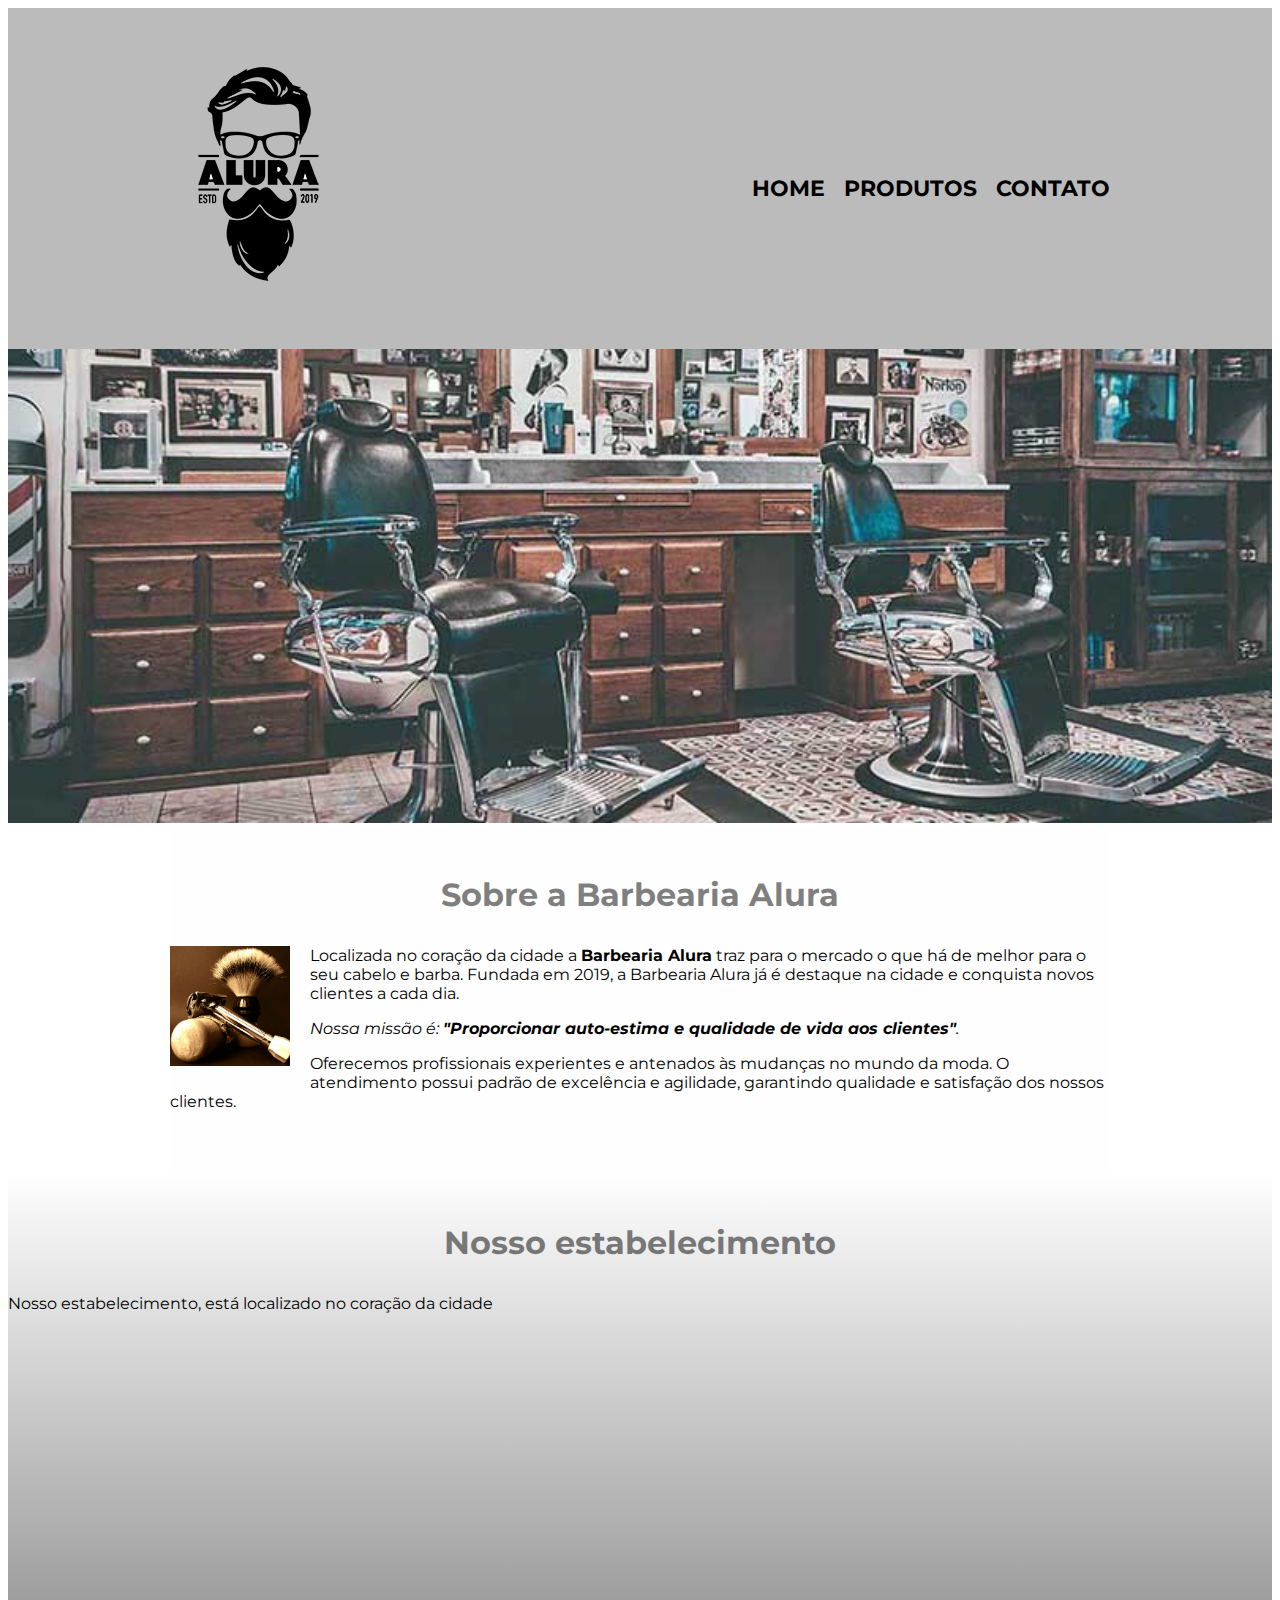
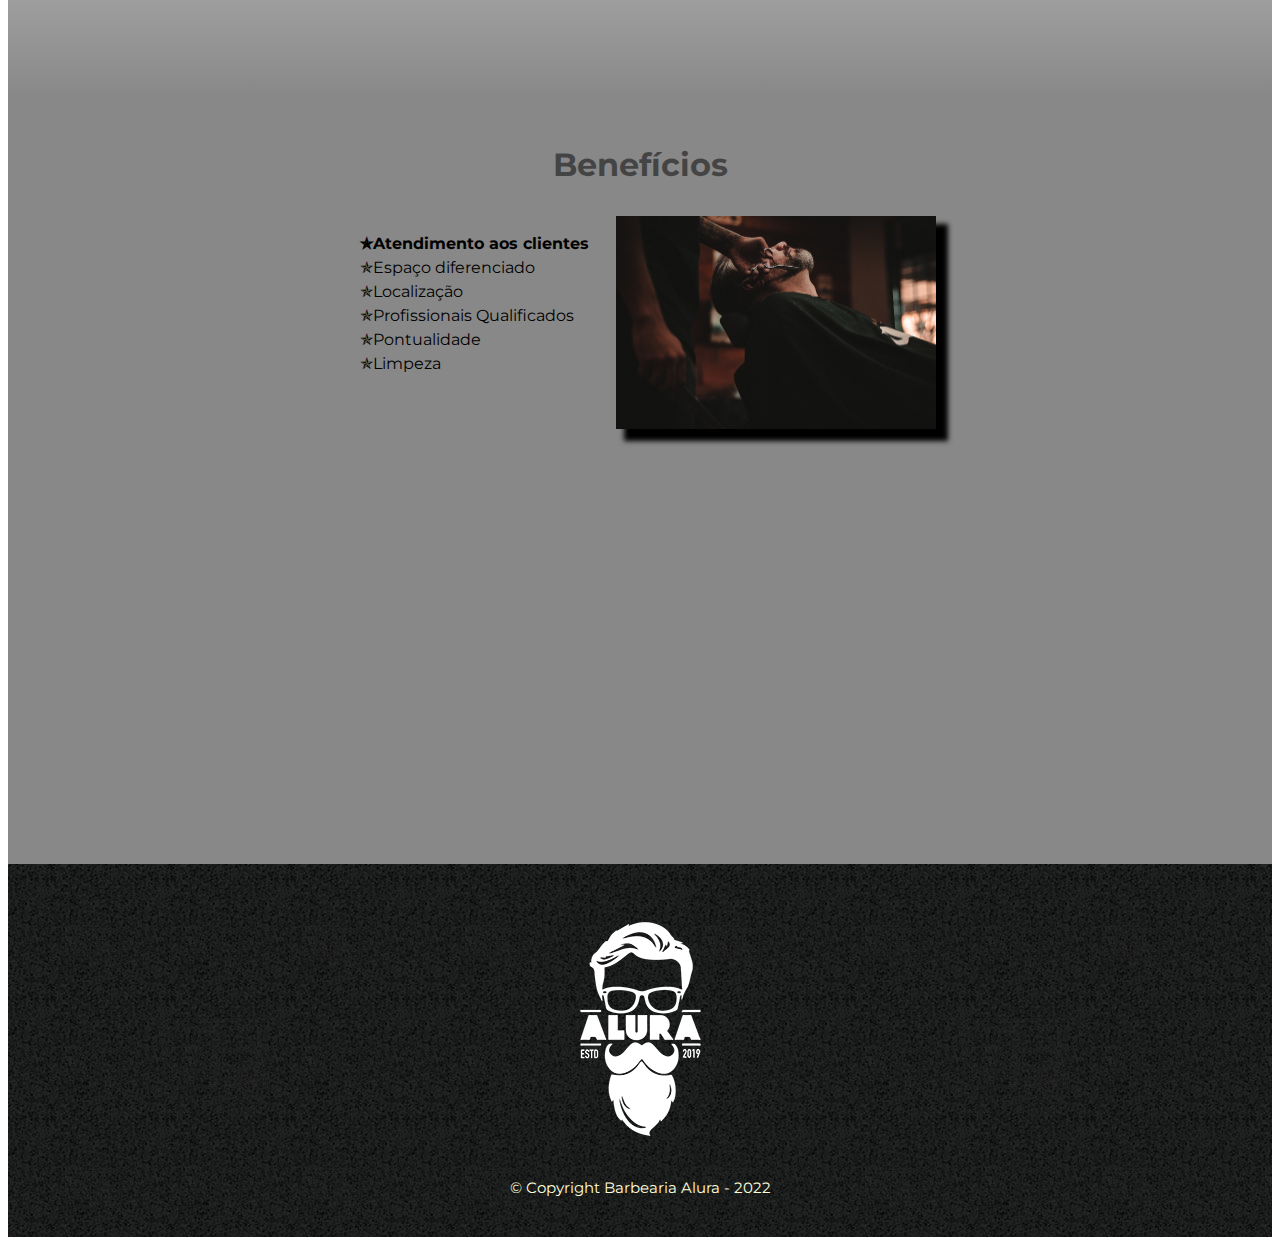
<file: index.html>
<!DOCTYPE html>

<html lang="pt-br">
	<head>
		<meta charset="utf-8">
		<meta name="viewport" content="width=device-width, initial-scale=1">
		<title>Barbearia Alura</title>
		<link rel="stylesheet" type="text/css" href="reset.css">
		<link rel="stylesheet" type="text/css" href="style.css">
		<link href="https://fonts.googleapis.com/css2?family=Montserrat:ital,wght@0,100;0,200;0,300;0,400;0,500;0,600;0,700;0,800;0,900;1,100;1,200;1,300;1,400;1,500;1,600;1,700;1,800;1,900&display=swap" rel="stylesheet">
	
	</head>
	<body>
		<header>
			<div class="caixa">
			<h1><img src="logo.png"></h1>
			<nav>
				<ul>
					<li><a href="index.html">Home</a></li>
					<li><a href="produtos.html">Produtos</a></li>
					<li><a href="contato.html">Contato</a></li>
				</ul>
				</nav>
			</div>
		</header>

		<img class="banner" src="banner.jpg">
			
		<main>
			<section class="principal">
				<h2 class="titulo-principal">Sobre a Barbearia Alura</h2>

				<img class="utensilios" src="utensilios.jpg" alt="Utensilios de um barbeiro">

				<p>Localizada no coração da cidade a <strong>Barbearia Alura</strong> traz para o mercado o que há de melhor para o seu cabelo e barba. Fundada em 2019, a Barbearia Alura já é destaque na cidade e conquista novos clientes a cada dia.</p>

				<p id="missao"><em>Nossa missão é: <strong>"Proporcionar auto-estima e qualidade de vida aos clientes"</strong>.</em></p>

				<p>Oferecemos profissionais experientes e antenados às mudanças no mundo da moda. O atendimento possui padrão de excelência e agilidade, garantindo qualidade e satisfação dos nossos clientes.</p>
			</section>
		
			
			<section class="mapa">
				
				<h3 class="titulo-principal">Nosso estabelecimento</h3>
				<p>Nosso estabelecimento, está localizado no coração da cidade</p>
				
					<div class="mapa-conteudo">
						<iframe src="https://www.google.com/maps/embed?pb=!1m18!1m12!1m3!1d29251.598720381695!2d-46.665290884375004!3d-23.5881948!2m3!1f0!2f0!3f0!3m2!1i1024!2i768!4f13.1!3m3!1m2!1s0x94ce5a2b2ed7f3a1%3A0xab35da2f5ca62674!2sAlura%20-%20Escola%20Online%20de%20Tecnologia!5e0!3m2!1spt-BR!2sbr!4v1671069185008!5m2!1spt-BR!2sbr" width="100%" height="300" style="border:0;" allowfullscreen="" loading="lazy" referrerpolicy="no-referrer-when-downgrade"></iframe>
					</div>
			</section>

			<section class="beneficios">
				<h3 class="titulo-principal">Benefícios</h3>

						<div class="conteudo-beneficios">
						<ul class="lista-beneficios" style="list-style: none;">
							<li class="itens">Atendimento aos clientes</li>
							<li class="itens">Espaço diferenciado</li>
							<li class="itens">Localização</li>
							<li class="itens">Profissionais Qualificados</li>
							<li class="itens">Pontualidade</li>
							<li class="itens">Limpeza</li>
						</ul><img src="beneficios.jpg" class="imagem-beneficios">
						</div>

					<div class="video">
						<iframe width="100%" height="315" src="https://www.youtube.com/embed/wcVVXUV0YUY" title="YouTube video player" frameborder="0" allow="accelerometer; autoplay; clipboard-write; encrypted-media; gyroscope; picture-in-picture" allowfullscreen></iframe>
					</div>
					
			</section>
		</main>
			
			<footer>
			<img src="logo-branco.png">
			<p class="copyright">&copy; Copyright Barbearia Alura - 2022</p>
		</footer>
	</body>
</html>
</file>
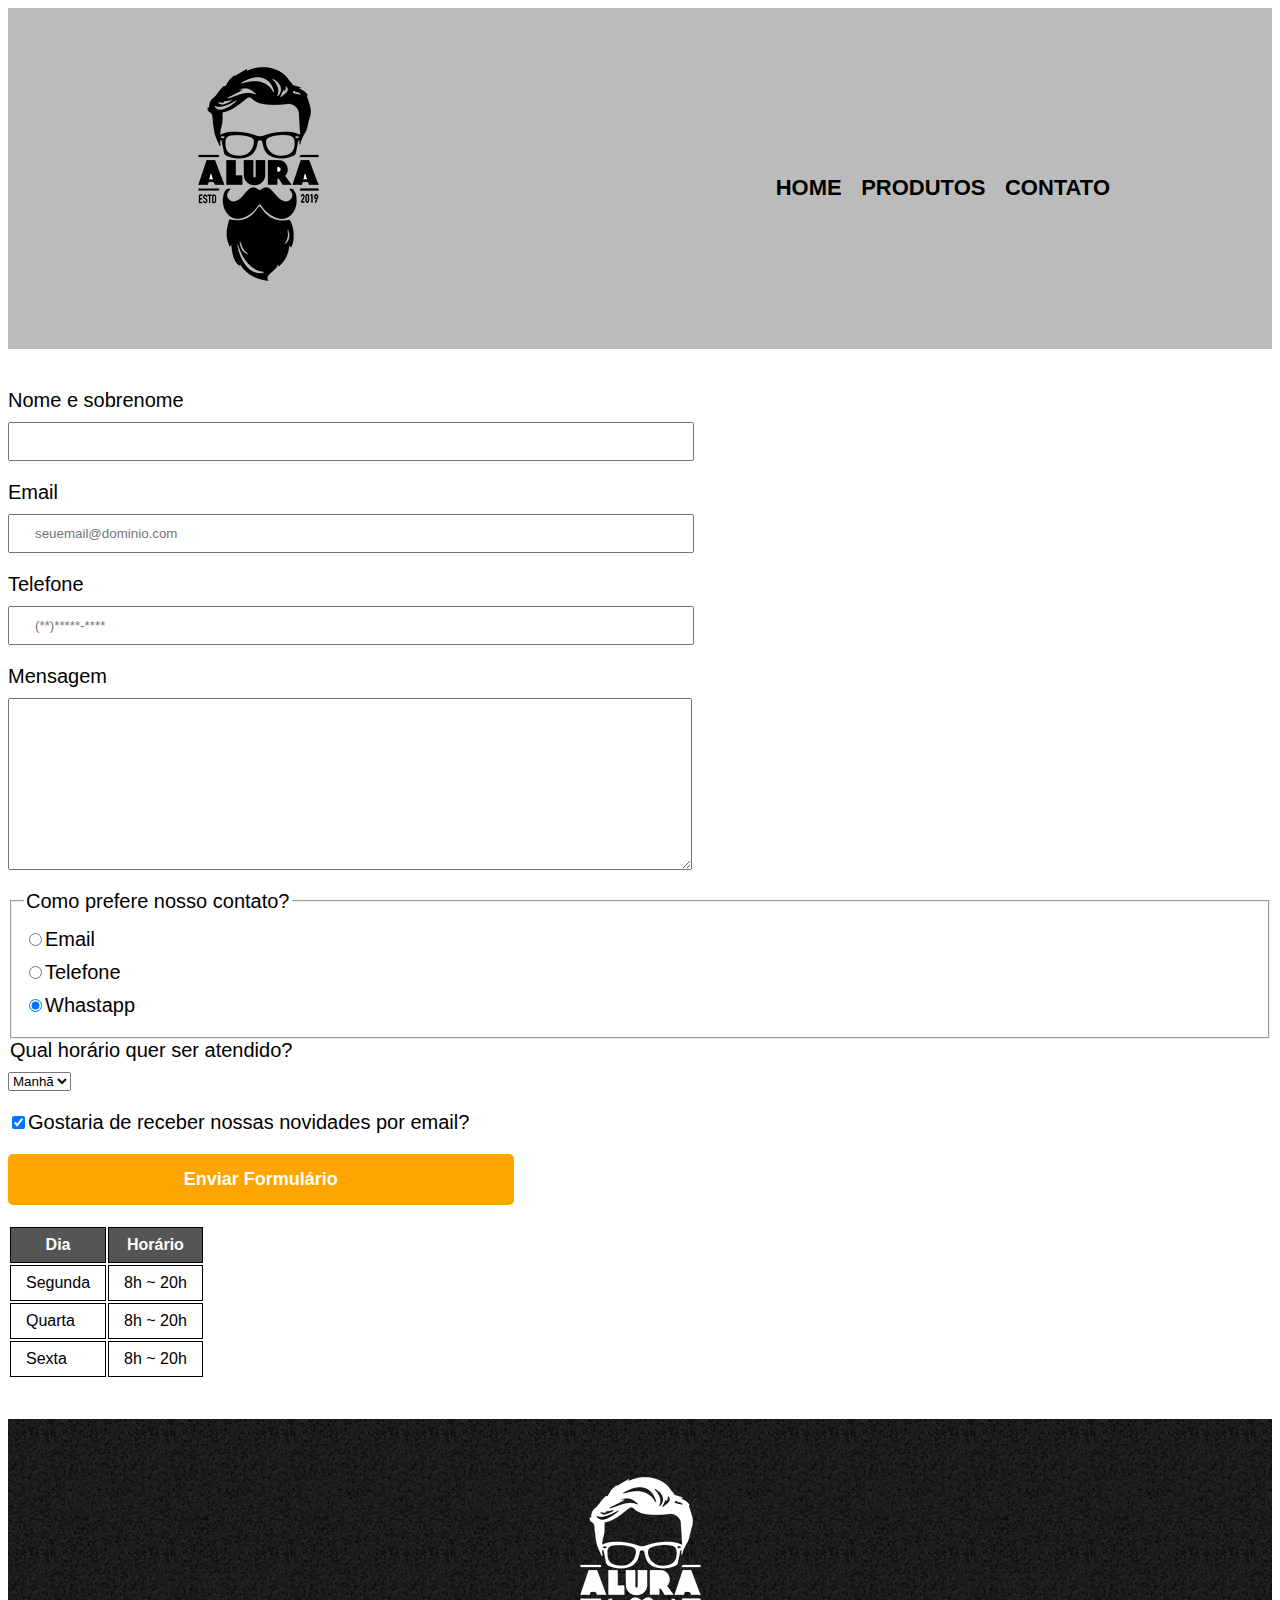
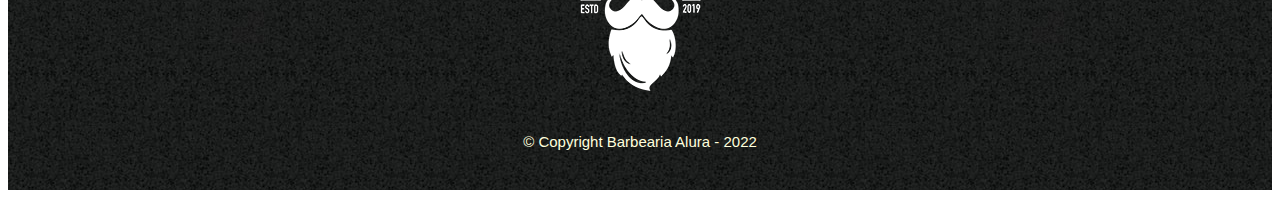
<file: contato.html>
<!DOCTYPE html>
<html>
<head>
	<meta charset="utf-8">
	<meta name="viewport" content="width=device-width, initial-scale=1">
	<title>Contato - Barbearia Alura</title>
	<link rel="stylesheet" type="text/css" href="reset.css">
	<link rel="stylesheet" type="text/css" href="style.css">

</head>
	<body>
		<header>
			<div class="caixa">
			<h1><img src="logo.png" alt="Logo da barbearia Alura"></h1>
			<nav>
				<ul>
					<li><a href="index.html">Home</a></li>
					<li><a href="produtos.html">Produtos</a></li>
					<li><a href="contato.html">Contato</a></li>
				</ul>
				</nav>
			</div>
		</header>
			<main>
				<form>
					<label for="nomesobrenome">Nome e sobrenome</label>
					<input type="text" id="nomesobrenome" class="input-padrao" required>

					<label for="email">Email</label>
					<input type="email" id="email" class="input-padrao" required placeholder="seuemail@dominio.com">

					<label for="telefone">Telefone</label>
					<input type="tel" id="telefone"class="input-padrao" required placeholder="(**)*****-****">

					<label for="mensagem">Mensagem</label>
					<textarea cols="70" rows="10" id="mensagem" class="input-padrao" required></textarea>

					<fieldset>
						<legend>Como prefere nosso contato?</legend>
						<label for="radio-email"><input type="radio" name="contato" value="email" id="radio-email">Email</label>
						

						<label for="radio-telefone"><input type="radio" name="contato" value="telefone" id="radio-telefone">Telefone</label>
						

						<label for="radio-whatsapp"><input type="radio" name="contato" value="whastapp" id="radio-whatsapp" checked>Whastapp</label>
						
					</fieldset>

					<div>
						<legend>Qual horário quer ser atendido?</legend>
					<select>
						<option>Manhã</option>
						<option>Tarde</option>
						<option>Noite</option>
					</select>
					</fieldset>
					
					
					<label class="checkbox"><input type="checkbox" checked>Gostaria de receber nossas novidades por email?</label>

					<input type="submit" value="Enviar Formulário" class="enviar">
				</form>

				<table>
						<thead>
							<tr>
								<th>Dia</th>
								<th>Horário</th>
							</tr>
						</thead>
					<tbody>
						<tr>
							<td>Segunda</td>
							<td>8h ~ 20h</td>
						</tr>
						<tr>
							<td>Quarta</td>
							<td>8h ~ 20h</td>
						</tr>
						<tr>
							<td>Sexta</td>
							<td>8h ~ 20h</td>
						</tr>
					</tbody>
				
				</table>

			</main>
		<footer>
			<img src="logo-branco.png" alt="Logo da barbearia Alura">
			<p class="copyright">&copy; Copyright Barbearia Alura - 2022</p>
		</footer>
	</body>
</html>
</file>
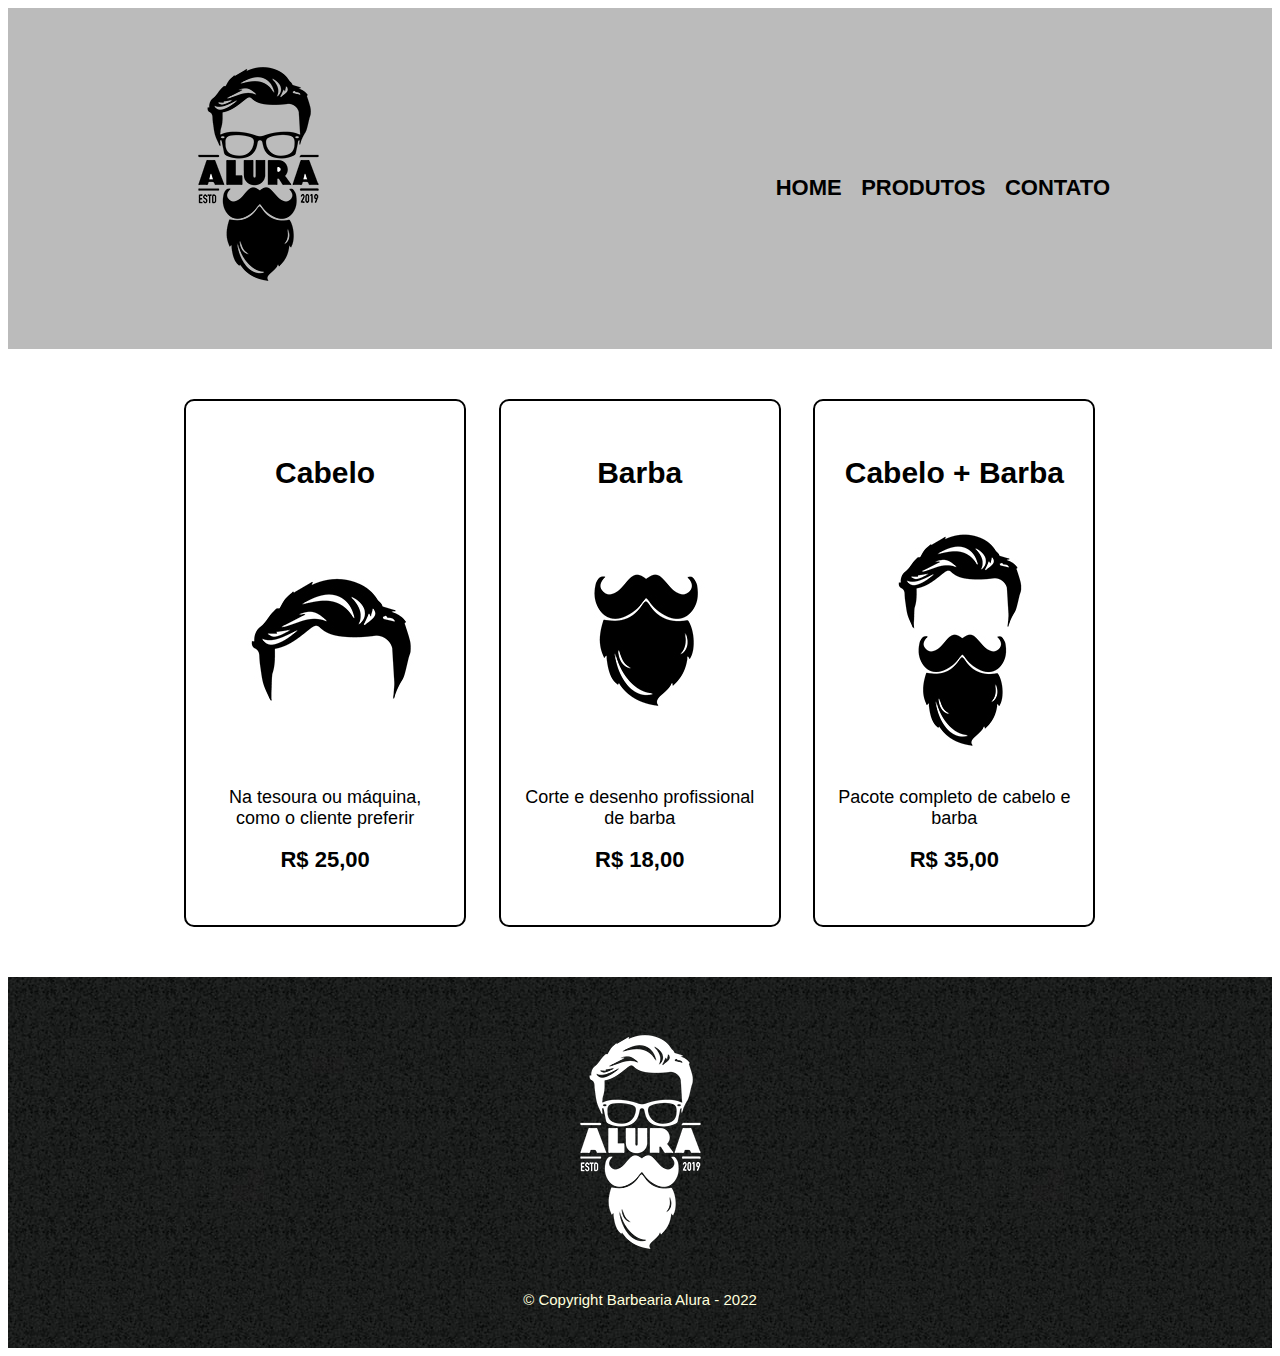
<file: produtos.html>
<!DOCTYPE html>
<html>
<head>
	<meta charset="utf-8">
	<meta name="viewport" content="width=device-width, initial-scale=1">
	<title>Produtos - Barbearia Alura</title>
	<link rel="stylesheet" type="text/css" href="reset.css">
	<link rel="stylesheet" type="text/css" href="style.css">

</head>
	<body>
		<header>
			<div class="caixa">
			<h1><img src="logo.png"></h1>
			<nav>
				<ul>
					<li><a href="index.html">Home</a></li>
					<li><a href="produtos.html">Produtos</a></li>
					<li><a href="contato.html">Contato</a></li>
				</ul>
				</nav>
			</div>
		</header>
		
		<main>
			<ul class="produtos">
				<li>
					<h2>Cabelo</h2>
					<img src="cabelo.jpg">
					<p class="produto-descricao">Na tesoura ou máquina, como o cliente preferir</p>
					<p class="produto-preco">R$ 25,00</p>
				</li>
				<li>
					<h2>Barba</h2>
					<img src="barba.jpg">
					<p class="produto-descricao">Corte e desenho profissional de barba</p>
					<p class="produto-preco">R$ 18,00</p>
				</li>
				<li>
					<h2>Cabelo + Barba</h2>
					<img src="cabelo+barba.jpg">
					<p class="produto-descricao">Pacote completo de cabelo e barba</p>
					<p class="produto-preco">R$ 35,00</p>
				</li>
			</ul>
		</main>

		<footer>
			<img src="logo-branco.png">
			<p class="copyright">&copy; Copyright Barbearia Alura - 2022</p>
		</footer>
	</body>
</html>
</file>
<file: style.css>
body {
	font-family: 'Montserrat', sans-serif;
}

header {
	background: #BBBBBB;
	padding: 20px 0;
}

.caixa {
	position: relative;
	width: 940px;
	margin: 0 auto;
}

nav {
	position: absolute;
	top: 110px;
	right: 0;
}

nav li {
	display: inline;
	margin: 0 0 0 15px;
}

nav a {
	text-transform: uppercase;
	color: #000000;
	font-weight: bold;
	font-size: 22px;
	text-decoration: none;
}

nav a:hover {
	color: #C78C19;
	text-decoration: underline;
}


.produtos {
	width: 940px;
	margin: 0 auto;
	padding: 50px 0;
}

.produtos li {
	display: inline-block;
	text-align: center;
	width: 30%;
	vertical-align: top;
	margin: 0 1.5%;
	padding: 30px 20px;
	box-sizing: border-box;
	border: 2px solid #000000;
	border-radius: 10px;

}

.produtos li:hover {
	border-color: #C78C19;
	
}

.produtos li:active {
	border-color: #088c19;
}

.produtos li:hover h2 {
	font-size: 35px;
}

.produtos h2 {
	font-size: 30px;
	font-weight: bold;
}

.produto-descricao {
	font-size: 18px;
}

.produto-preco {
	font-size: 22px;
	font-weight: bold;
	margin-top: 10px;
}

footer {
	text-align: center;
	background: url("bg.jpg");
	padding: 40px 0;
}

.copyright {
	color: #ffd;
	font-size: 15px;
	margin: 20px 0 0;
}

main {
	
}

form {
	margin: 40px 0;
}

form label, form legend {
	display: block;
	font-size: 20px;
	margin: 0 0 10px;
}

.input-padrao {
	display: block;
	margin: 0 0 20px;
	padding: 10px 25px;
	width: 50%;
}

.checkbox {
	margin: 20px 0;
}

.enviar{
	width: 40%;
	padding: 15px 0;
	background: orange;
	color: white;
	font-weight: bold;
	font-size: 18px;
	border: none;
	border-radius: 5px;
	transition: 1s all;
	cursor: pointer;
}

.enviar:hover {
	background: darkorange;
	transform: scale(1.2);

}

table {
	margin: 20px 0 40px;
}

thead {
	background: #555555;
	color: white;
	font-weight: bold;
}

td, th {
	border: 1px solid #000000;
	padding: 8px 15px;
}


/* css da pagina inicial */
.banner {
	width: 100%;
}

.titulo-principal{
	text-align: center;
	font-size: 2em;
	margin: 0 0 1em;
	clear: left;
	color: rgba(0, 0, 0, 0.5);
}

.principal {
	padding: 3em 0;
	background: #FEFEFE;
	width: 940px;
	margin: 0 auto;
}

.principal p {
	margin: 0 0 1em;
}

principal strong {
	font-weight: bold;
}

.principal em {
	font-style: italic;
}

.utensilios {
	width: 120px;
	float: left;
	margin: 0 20px 20px 0;
}

.mapa {
	padding: 3em 0;
	background: linear-gradient(#FEFEFE, #888888);
}

.mapa-conteudo {
	width: 940px;
	margin: 0 auto;
}

.mapa p {
	margin: 0 0 2em;
}


.beneficios {
	padding: 3em 0;
	background: #888888;
	
}

.conteudo-beneficios {
	width: 640px;
	margin: 0 auto;
}

.itens {
	line-height: 1.5;
}

.itens::before {
	content: "✯";
}

.itens:first-child {
	font-weight: bold;
}

.lista-beneficios {
	width: 40%;
	display: inline-block;
	vertical-align: top;
}

.imagem-beneficios {
	width: 50%;
	opacity: 1;
	transition: 400ms;
	box-shadow: 10px 10px 5px 2px #000000;
}

.imagem-beneficios:hover {
	opacity: 0.3;
}

.video {
	width: 560px;
	margin: 2em auto;
}

@media screen and (max-width: 480px) {
	.caixa, .principal, .conteudo-beneficios, .mapa-conteudo, .video, .produtos {
		width: auto;
	}

	h1 {
		text-align: center;
	}

	nav {
		position: static;
	}

	.lista-beneficios, .imagem-beneficios {
		width: 100%;
	}

	.produtos-descricao, .produto-preco {
		width: 100%;
	}

	main {
		position: static;
	}
}
</file>
